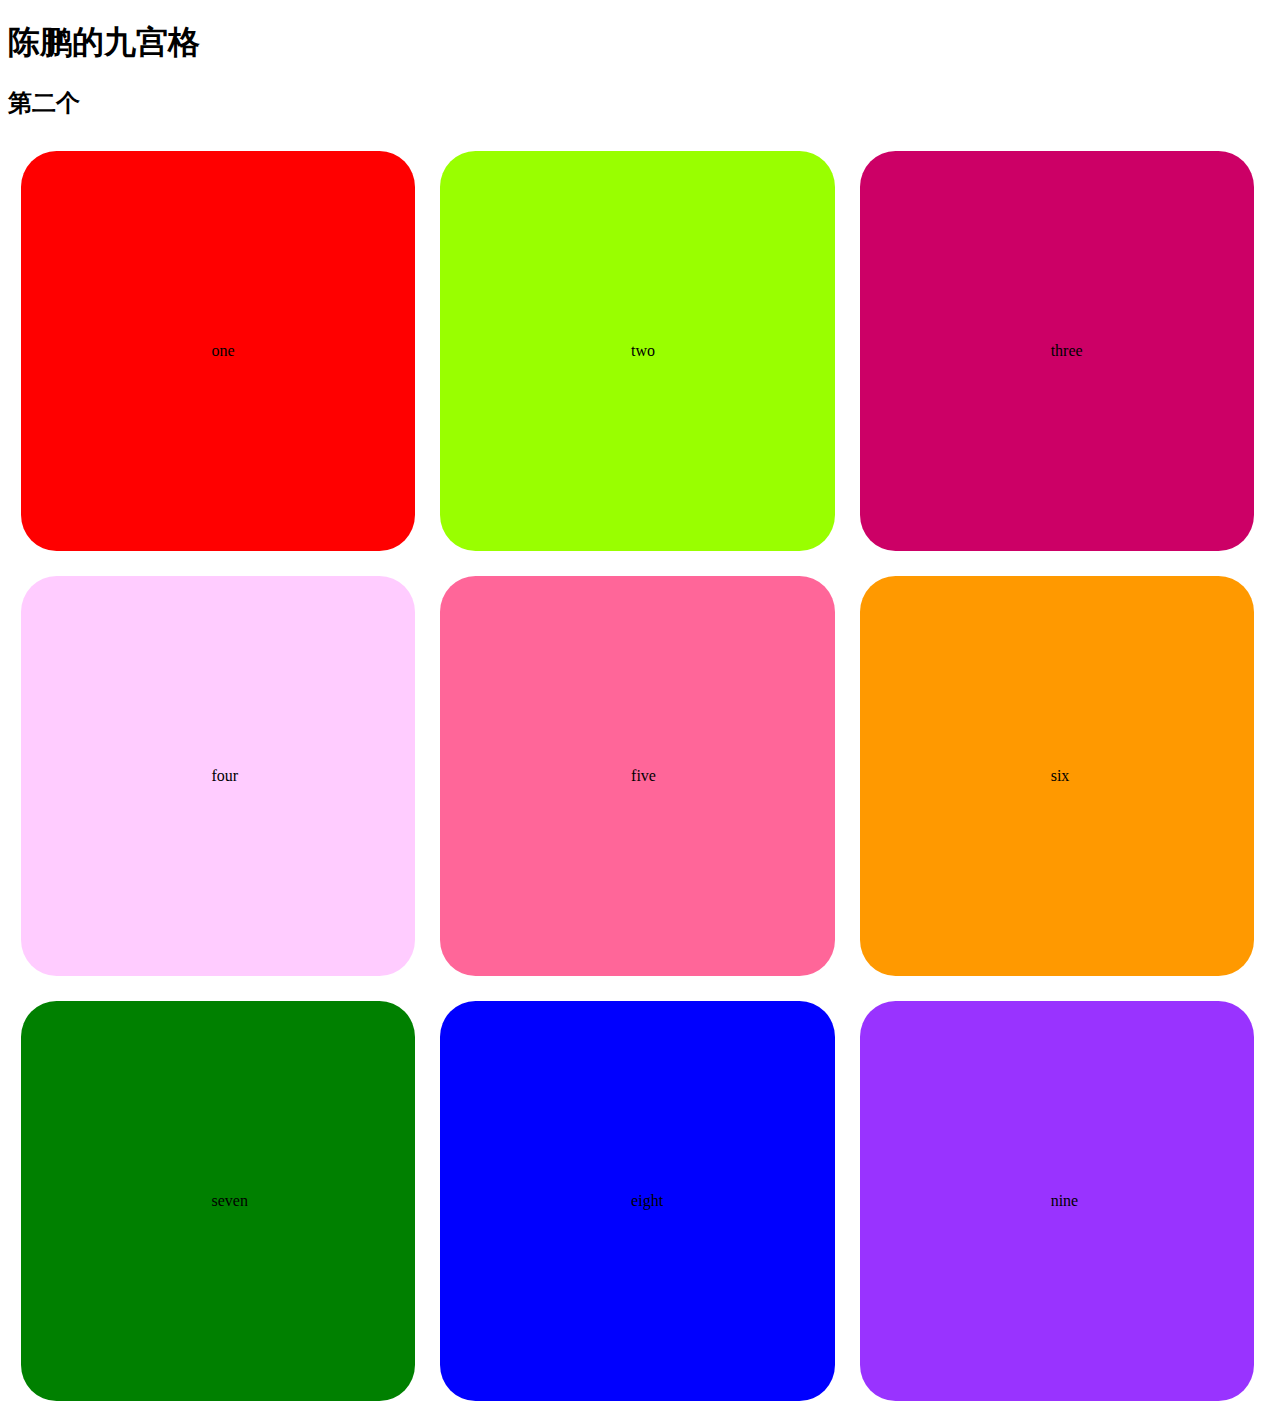
<file: html/index.html>
<!DOCTYPE html>
<html lang="en">
<head>
     <meta charset="UTF-8">
     <title>我的第一个网页</title>
    <link rel="stylesheet" type="text/css" href="peng.css">
     </head>
     <body>
     <h1>陈鹏的九宫格</h1>
     <h2>第二个</h2>
<div class="main clearfix">
        <div class="a">one</div>
        <div class="b">two</div>
        <div class="c">three</div>
        <div class="d">four</div>
        <div class="e">five</div>
        <div class="f">six</div>
        <div class="g">seven</div>
        <div class="h">eight</div>
        <div class="i">nine</div>
    </div>
</body>
</html>
</file>
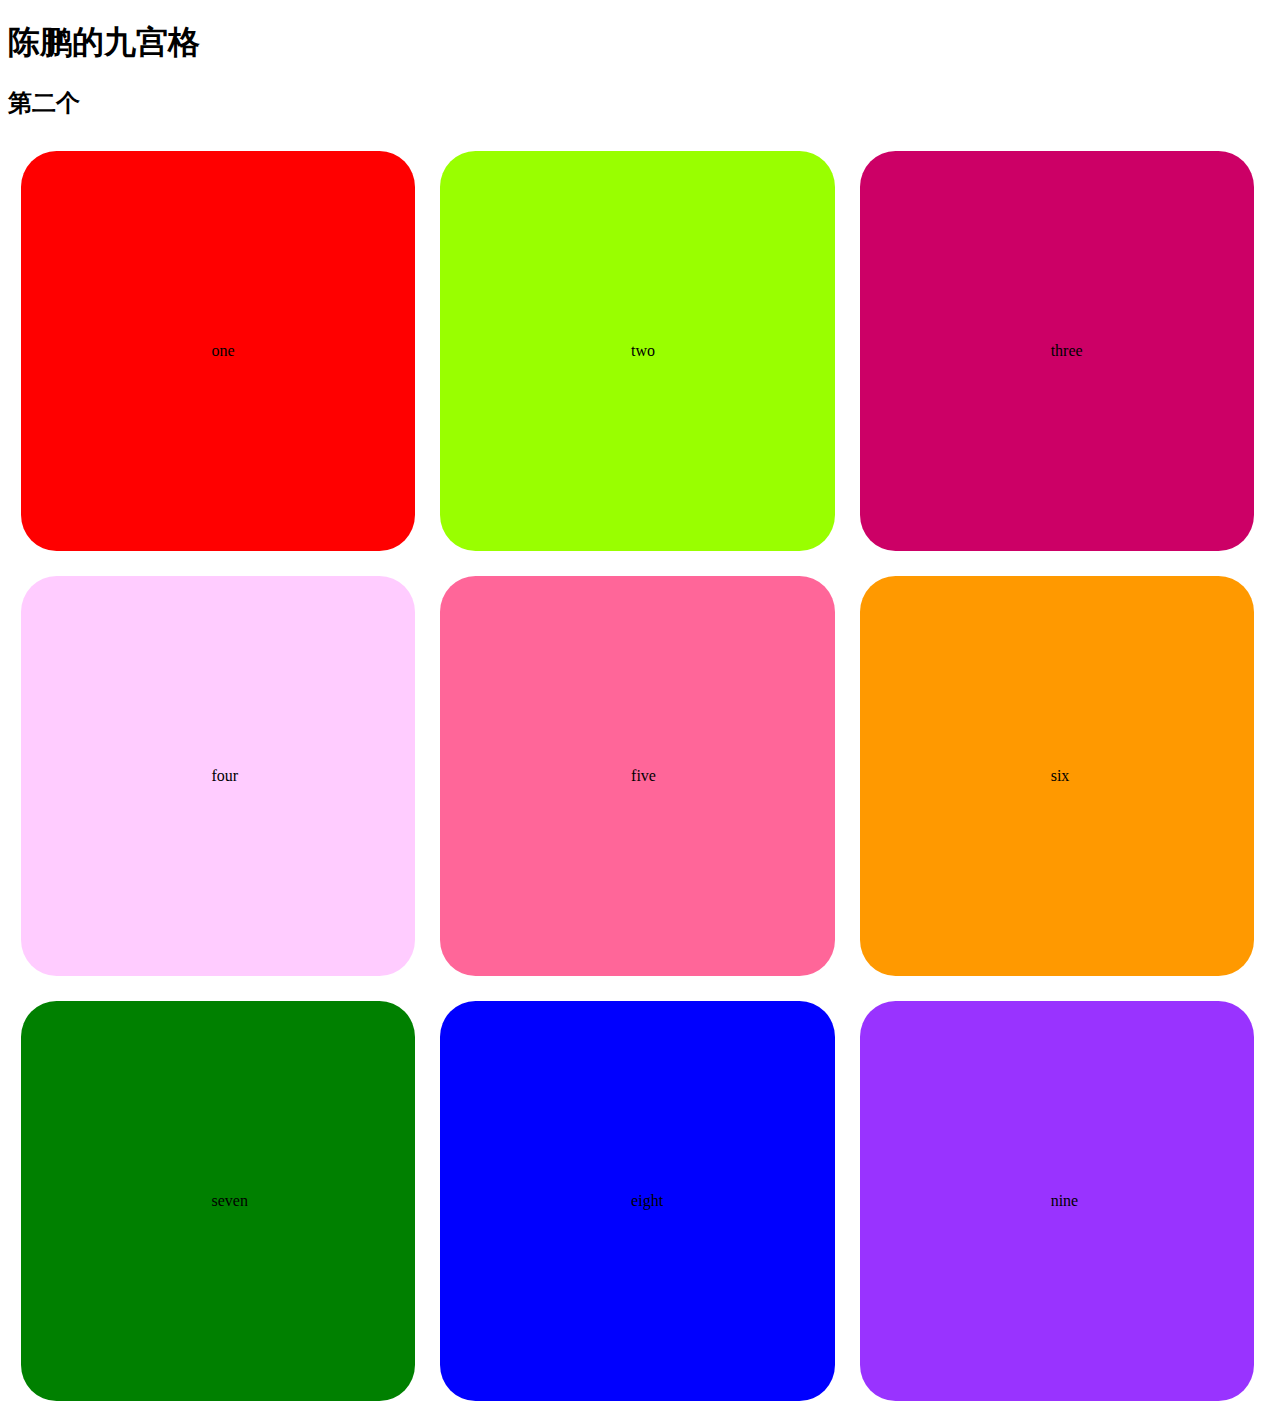
<file: 九宫 格.html>
<!DOCTYPE html>
<html lang="en">
<head>
     <meta charset="UTF-8">
     <title>我的第一个网页</title>
     <link rel="stylesheet" type="text/css" href="peng.css">
     </head>
     <body>
     <h1>陈鹏的九宫格</h1>
     <h2>第二个</h2>
<div class="main clearfix">
        <div class="a">one</div>
        <div class="b">two</div>
        <div class="c">three</div>
        <div class="d">four</div>
        <div class="e">five</div>
        <div class="f">six</div>
        <div class="g">seven</div>
        <div class="h">eight</div>
        <div class="i">nine</div>
    </div>
</body>
</html>
</file>
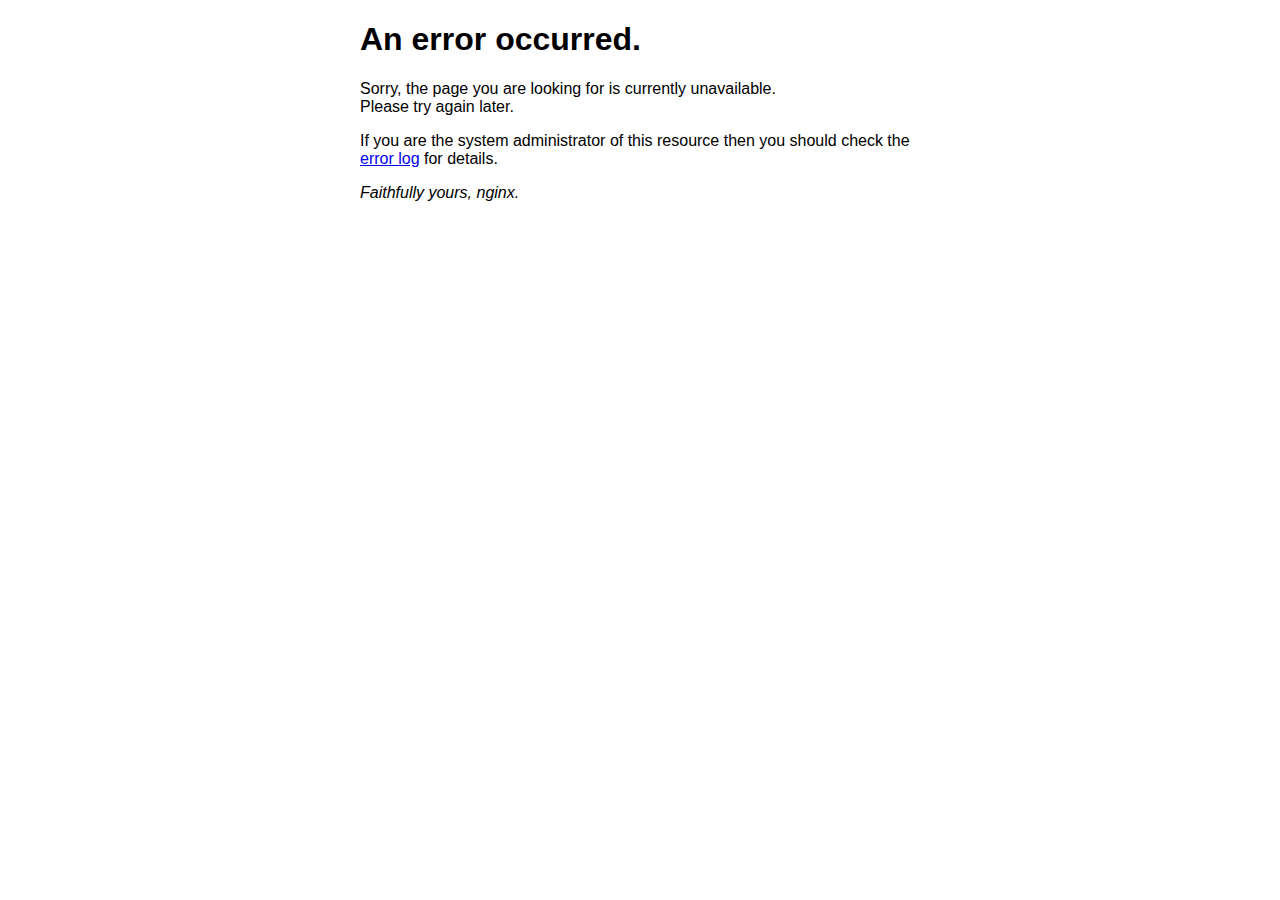
<file: html/50x.html>
<!DOCTYPE html>
<html>
<head>
<title>Error</title>
<style>
    body {
        width: 35em;
        margin: 0 auto;
        font-family: Tahoma, Verdana, Arial, sans-serif;
    }
</style>
</head>
<body>
<h1>An error occurred.</h1>
<p>Sorry, the page you are looking for is currently unavailable.<br/>
Please try again later.</p>
<p>If you are the system administrator of this resource then you should check
the <a href="http://nginx.org/r/error_log">error log</a> for details.</p>
<p><em>Faithfully yours, nginx.</em></p>
</body>
</html>
</file>
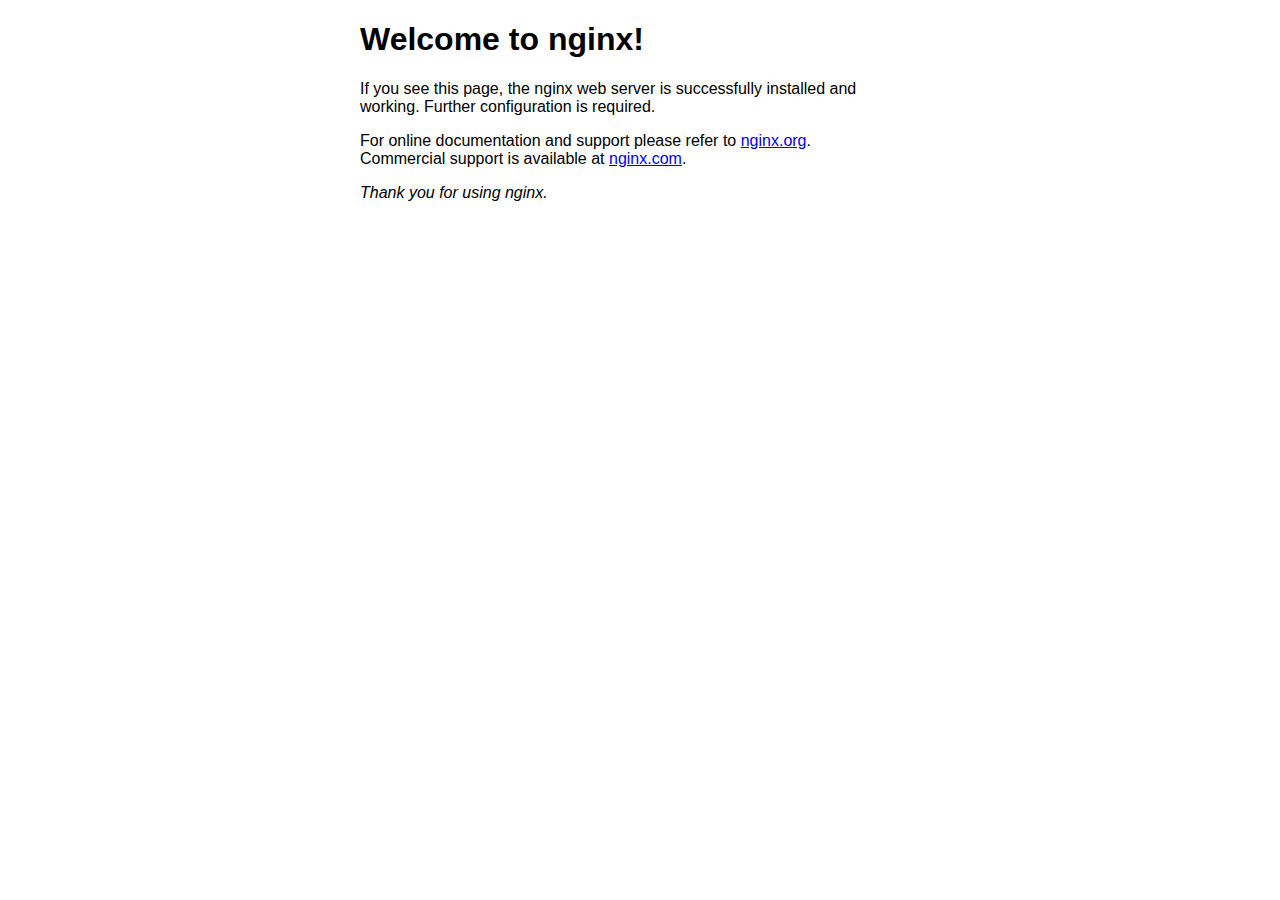
<file: html/index1.html>
<!DOCTYPE html>
<html>
<head>
<title>Welcome to nginx!</title>
<style>
    body {
        width: 35em;
        margin: 0 auto;
        font-family: Tahoma, Verdana, Arial, sans-serif;
    }
</style>
</head>
<body>
<h1>Welcome to nginx!</h1>
<p>If you see this page, the nginx web server is successfully installed and
working. Further configuration is required.</p>

<p>For online documentation and support please refer to
<a href="http://nginx.org/">nginx.org</a>.<br/>
Commercial support is available at
<a href="http://nginx.com/">nginx.com</a>.</p>

<p><em>Thank you for using nginx.</em></p>
</body>
</html>
</file>
<file: html/peng.css>
.main div {        
            /*background-color: #CD5C5C;*/  /*颜色*/
            max-width:1%;              /*宽度*/
            border-radius: 9%;        /*边框*/
            margin: 1%;                /*外边距*/
            padding: 15.1%;               /*内边距*/
            /*content: 10px;*/            /*内容*/
            float: left;              /*浮动*/
            
        }
        .main{
            width: 100%;
            margin-left: auto;
            margin-right: auto;
        }
        .a{
            background-color: red;  /*颜色*/ 
        }
        .b{
            background-color: #99FF00;  /*颜色*/ 
        }
        .c{
            background-color: #CC0066;  /*颜色*/ 
        }
        .d{
            background-color: #FFCCFF;  /*颜色*/ 
        }
        .e{
            background-color: #FF6699;  /*颜色*/ 
        }
        .f{
            background-color: #FF9900;  /*颜色*/ 
        }
        .g{
            background-color: green;  /*颜色*/ 
        }
        .h{
            background-color: blue;  /*颜色*/ 
        }
        .i{
            background-color: #9933FF;  /*颜色*/ 
        }
</file>
<file: peng.css>
.main div {        
            /*background-color: #CD5C5C;*/  /*颜色*/
            max-width:1%;              /*宽度*/
            border-radius: 9%;        /*边框*/
            margin: 1%;                /*外边距*/
            padding: 15.1%;               /*内边距*/
            /*content: 10px;*/            /*内容*/
            float: left;              /*浮动*/
            
        }
        .main{
            width: 100%;
            margin-left: auto;
            margin-right: auto;
        }
        .a{
            background-color: red;  /*颜色*/ 
        }
        .b{
            background-color: #99FF00;  /*颜色*/ 
        }
        .c{
            background-color: #CC0066;  /*颜色*/ 
        }
        .d{
            background-color: #FFCCFF;  /*颜色*/ 
        }
        .e{
            background-color: #FF6699;  /*颜色*/ 
        }
        .f{
            background-color: #FF9900;  /*颜色*/ 
        }
        .g{
            background-color: green;  /*颜色*/ 
        }
        .h{
            background-color: blue;  /*颜色*/ 
        }
        .i{
            background-color: #9933FF;  /*颜色*/ 
        }
</file>
